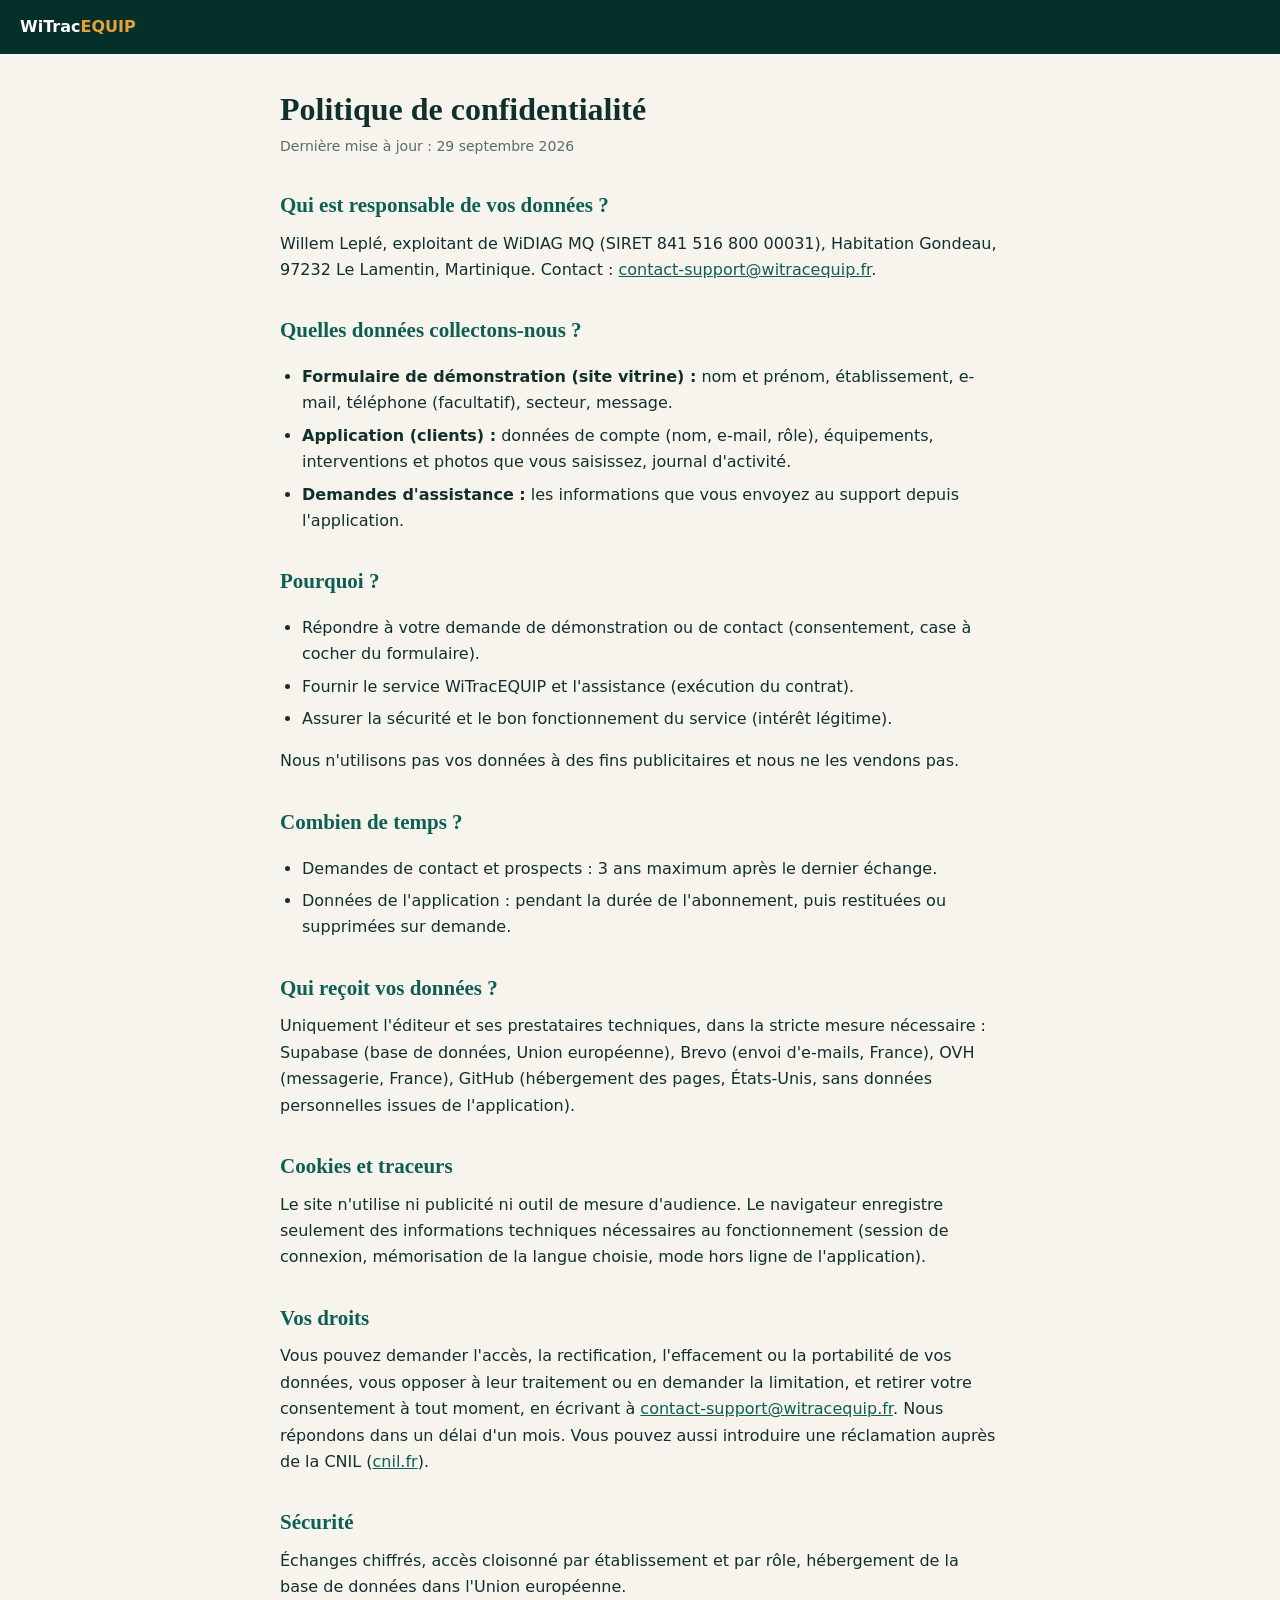
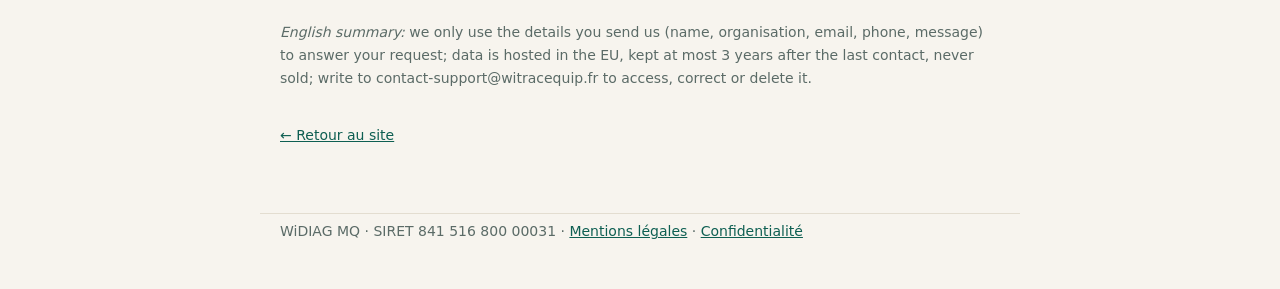
<file: confidentialite.html>
<!DOCTYPE html>
<html lang="fr">
<head>
<meta charset="UTF-8">
<meta name="viewport" content="width=device-width, initial-scale=1.0">
<title>Politique de confidentialité — WiTracEQUIP</title>
<meta name="robots" content="index,follow">
<link rel="icon" type="image/png" href="assets/icons/favicon-64.png">
<style>
:root{--bg:#f7f4ee;--ink:#12302b;--muted:#5b6b67;--line:#e3ddd0;--green:#0e5f52;--gold:#e8a13a}
@media(prefers-color-scheme:dark){:root{--bg:#07211d;--ink:#eaf3f0;--muted:#9db5af;--line:#1d4a41;--green:#5fd0b8}}
*{box-sizing:border-box}body{margin:0;background:var(--bg);color:var(--ink);font:16px/1.65 Lato,system-ui,-apple-system,"Segoe UI",sans-serif}
header{background:#052f29;padding:14px 20px}header a{color:#fff;text-decoration:none;font-weight:700}header b{color:var(--gold)}
main{max-width:760px;margin:0 auto;padding:28px 20px 60px}
h1{font-family:Lora,Georgia,serif;font-size:32px;line-height:1.2;margin:8px 0 6px}
h2{font-family:Lora,Georgia,serif;font-size:21px;margin:30px 0 8px;color:var(--green)}
p,li{margin:6px 0}ul{padding-left:22px}.m{color:var(--muted);font-size:14px}
a{color:var(--green)}footer{max-width:760px;margin:0 auto;padding:0 20px 40px;color:var(--muted);font-size:14px;border-top:1px solid var(--line)}
</style>
</head>
<body>
<header><a href="/">WiTrac<b>EQUIP</b></a></header>
<main>
<h1>Politique de confidentialité</h1>
<p class="m">Dernière mise à jour : 29 septembre 2026</p>

<h2>Qui est responsable de vos données ?</h2>
<p>Willem Leplé, exploitant de WiDIAG MQ (SIRET 841 516 800 00031), Habitation Gondeau, 97232 Le Lamentin, Martinique. Contact : <a href="mailto:contact-support@witracequip.fr">contact-support@witracequip.fr</a>.</p>

<h2>Quelles données collectons-nous ?</h2>
<ul>
<li><b>Formulaire de démonstration (site vitrine) :</b> nom et prénom, établissement, e-mail, téléphone (facultatif), secteur, message.</li>
<li><b>Application (clients) :</b> données de compte (nom, e-mail, rôle), équipements, interventions et photos que vous saisissez, journal d'activité.</li>
<li><b>Demandes d'assistance :</b> les informations que vous envoyez au support depuis l'application.</li>
</ul>

<h2>Pourquoi ?</h2>
<ul>
<li>Répondre à votre demande de démonstration ou de contact (consentement, case à cocher du formulaire).</li>
<li>Fournir le service WiTracEQUIP et l'assistance (exécution du contrat).</li>
<li>Assurer la sécurité et le bon fonctionnement du service (intérêt légitime).</li>
</ul>
<p>Nous n'utilisons pas vos données à des fins publicitaires et nous ne les vendons pas.</p>

<h2>Combien de temps ?</h2>
<ul>
<li>Demandes de contact et prospects : 3 ans maximum après le dernier échange.</li>
<li>Données de l'application : pendant la durée de l'abonnement, puis restituées ou supprimées sur demande.</li>
</ul>

<h2>Qui reçoit vos données ?</h2>
<p>Uniquement l'éditeur et ses prestataires techniques, dans la stricte mesure nécessaire : Supabase (base de données, Union européenne), Brevo (envoi d'e-mails, France), OVH (messagerie, France), GitHub (hébergement des pages, États-Unis, sans données personnelles issues de l'application).</p>

<h2>Cookies et traceurs</h2>
<p>Le site n'utilise ni publicité ni outil de mesure d'audience. Le navigateur enregistre seulement des informations techniques nécessaires au fonctionnement (session de connexion, mémorisation de la langue choisie, mode hors ligne de l'application).</p>

<h2>Vos droits</h2>
<p>Vous pouvez demander l'accès, la rectification, l'effacement ou la portabilité de vos données, vous opposer à leur traitement ou en demander la limitation, et retirer votre consentement à tout moment, en écrivant à <a href="mailto:contact-support@witracequip.fr">contact-support@witracequip.fr</a>. Nous répondons dans un délai d'un mois. Vous pouvez aussi introduire une réclamation auprès de la CNIL (<a href="https://www.cnil.fr">cnil.fr</a>).</p>

<h2>Sécurité</h2>
<p>Échanges chiffrés, accès cloisonné par établissement et par rôle, hébergement de la base de données dans l'Union européenne.</p>

<p class="m" style="margin-top:20px"><i>English summary:</i> we only use the details you send us (name, organisation, email, phone, message) to answer your request; data is hosted in the EU, kept at most 3 years after the last contact, never sold; write to contact-support@witracequip.fr to access, correct or delete it.</p>

<p class="m" style="margin-top:34px"><a href="/">← Retour au site</a></p>
</main>
<footer><p>WiDIAG MQ · SIRET 841 516 800 00031 · <a href="mentions.html">Mentions légales</a> · <a href="confidentialite.html">Confidentialité</a></p></footer>
</body>
</html>
</file>
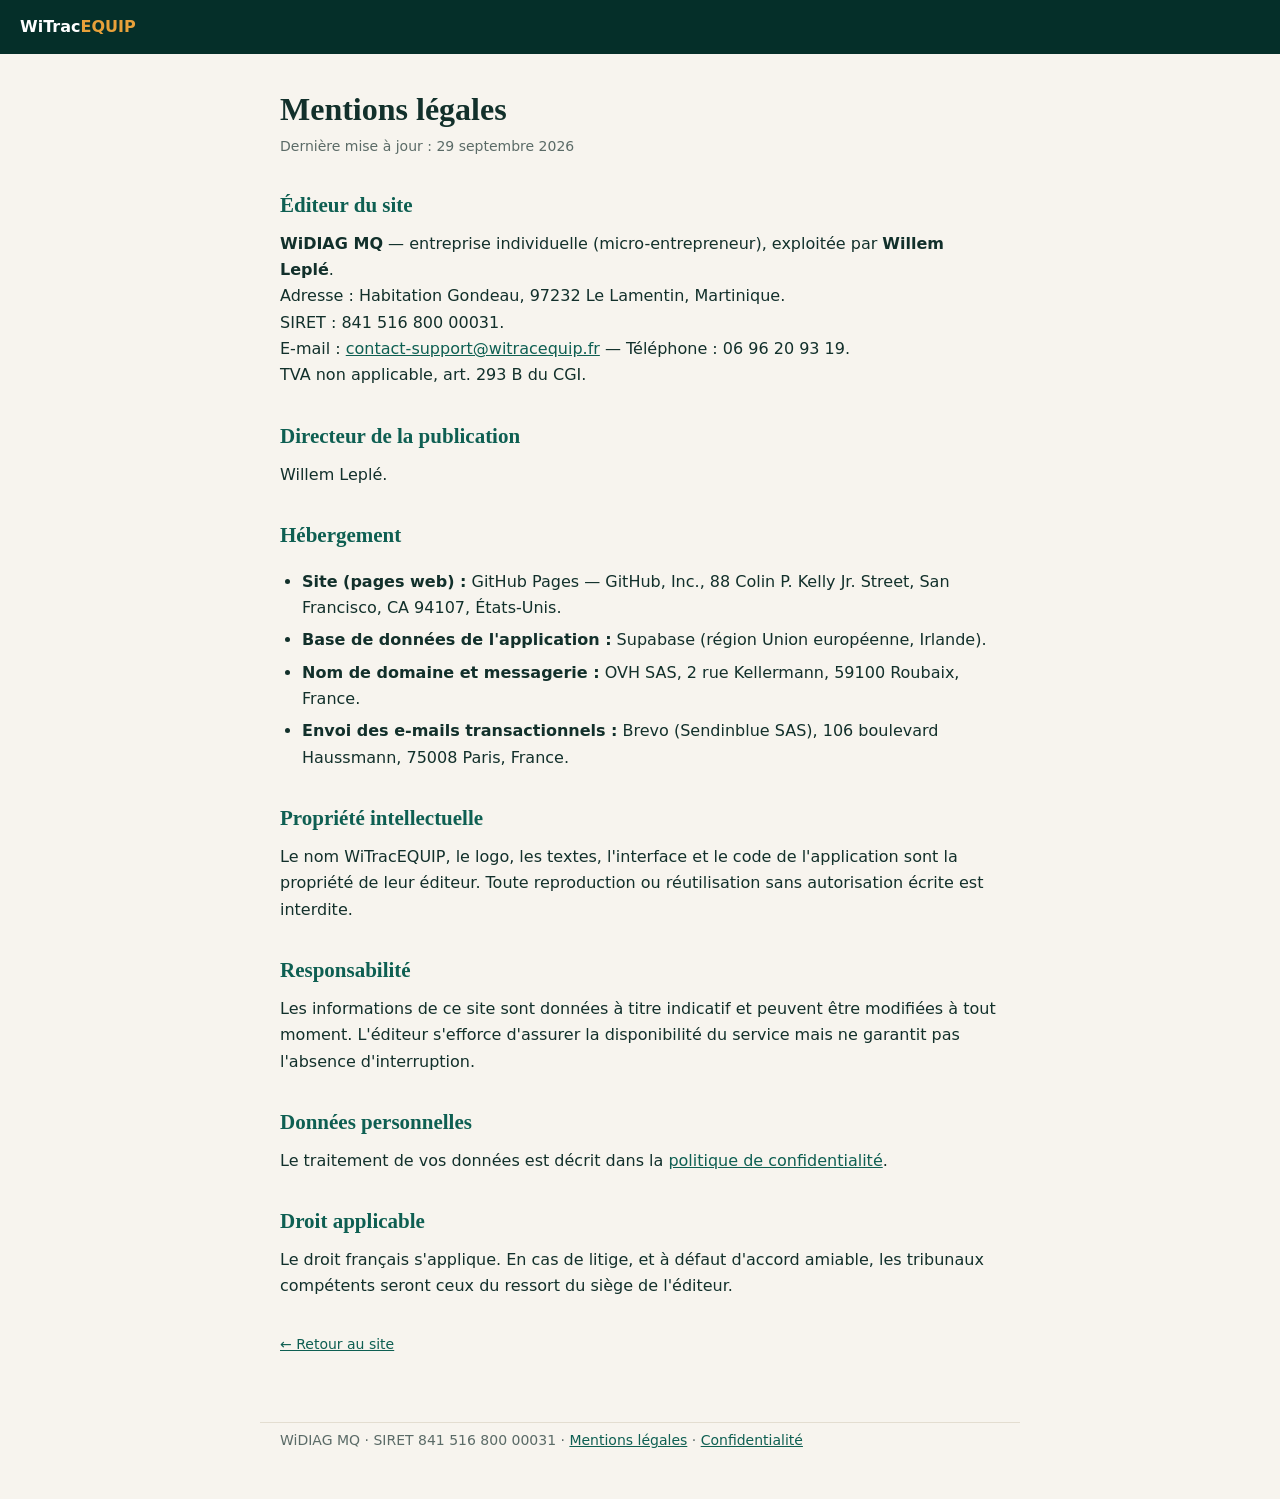
<file: mentions.html>
<!DOCTYPE html>
<html lang="fr">
<head>
<meta charset="UTF-8">
<meta name="viewport" content="width=device-width, initial-scale=1.0">
<title>Mentions légales — WiTracEQUIP</title>
<meta name="robots" content="index,follow">
<link rel="icon" type="image/png" href="assets/icons/favicon-64.png">
<style>
:root{--bg:#f7f4ee;--ink:#12302b;--muted:#5b6b67;--line:#e3ddd0;--green:#0e5f52;--gold:#e8a13a}
@media(prefers-color-scheme:dark){:root{--bg:#07211d;--ink:#eaf3f0;--muted:#9db5af;--line:#1d4a41;--green:#5fd0b8}}
*{box-sizing:border-box}body{margin:0;background:var(--bg);color:var(--ink);font:16px/1.65 Lato,system-ui,-apple-system,"Segoe UI",sans-serif}
header{background:#052f29;padding:14px 20px}header a{color:#fff;text-decoration:none;font-weight:700}header b{color:var(--gold)}
main{max-width:760px;margin:0 auto;padding:28px 20px 60px}
h1{font-family:Lora,Georgia,serif;font-size:32px;line-height:1.2;margin:8px 0 6px}
h2{font-family:Lora,Georgia,serif;font-size:21px;margin:30px 0 8px;color:var(--green)}
p,li{margin:6px 0}ul{padding-left:22px}.m{color:var(--muted);font-size:14px}
a{color:var(--green)}footer{max-width:760px;margin:0 auto;padding:0 20px 40px;color:var(--muted);font-size:14px;border-top:1px solid var(--line)}
</style>
</head>
<body>
<header><a href="/">WiTrac<b>EQUIP</b></a></header>
<main>
<h1>Mentions légales</h1>
<p class="m">Dernière mise à jour : 29 septembre 2026</p>

<h2>Éditeur du site</h2>
<p><b>WiDIAG MQ</b> — entreprise individuelle (micro-entrepreneur), exploitée par <b>Willem Leplé</b>.<br>
Adresse : Habitation Gondeau, 97232 Le Lamentin, Martinique.<br>
SIRET : 841 516 800 00031.<br>
E-mail : <a href="mailto:contact-support@witracequip.fr">contact-support@witracequip.fr</a> — Téléphone : 06 96 20 93 19.<br>
TVA non applicable, art. 293 B du CGI.</p>

<h2>Directeur de la publication</h2>
<p>Willem Leplé.</p>

<h2>Hébergement</h2>
<ul>
<li><b>Site (pages web) :</b> GitHub Pages — GitHub, Inc., 88 Colin P. Kelly Jr. Street, San Francisco, CA 94107, États-Unis.</li>
<li><b>Base de données de l'application :</b> Supabase (région Union européenne, Irlande).</li>
<li><b>Nom de domaine et messagerie :</b> OVH SAS, 2 rue Kellermann, 59100 Roubaix, France.</li>
<li><b>Envoi des e-mails transactionnels :</b> Brevo (Sendinblue SAS), 106 boulevard Haussmann, 75008 Paris, France.</li>
</ul>

<h2>Propriété intellectuelle</h2>
<p>Le nom WiTracEQUIP, le logo, les textes, l'interface et le code de l'application sont la propriété de leur éditeur. Toute reproduction ou réutilisation sans autorisation écrite est interdite.</p>

<h2>Responsabilité</h2>
<p>Les informations de ce site sont données à titre indicatif et peuvent être modifiées à tout moment. L'éditeur s'efforce d'assurer la disponibilité du service mais ne garantit pas l'absence d'interruption.</p>

<h2>Données personnelles</h2>
<p>Le traitement de vos données est décrit dans la <a href="confidentialite.html">politique de confidentialité</a>.</p>

<h2>Droit applicable</h2>
<p>Le droit français s'applique. En cas de litige, et à défaut d'accord amiable, les tribunaux compétents seront ceux du ressort du siège de l'éditeur.</p>

<p class="m" style="margin-top:34px"><a href="/">← Retour au site</a></p>
</main>
<footer><p>WiDIAG MQ · SIRET 841 516 800 00031 · <a href="mentions.html">Mentions légales</a> · <a href="confidentialite.html">Confidentialité</a></p></footer>
</body>
</html>
</file>
